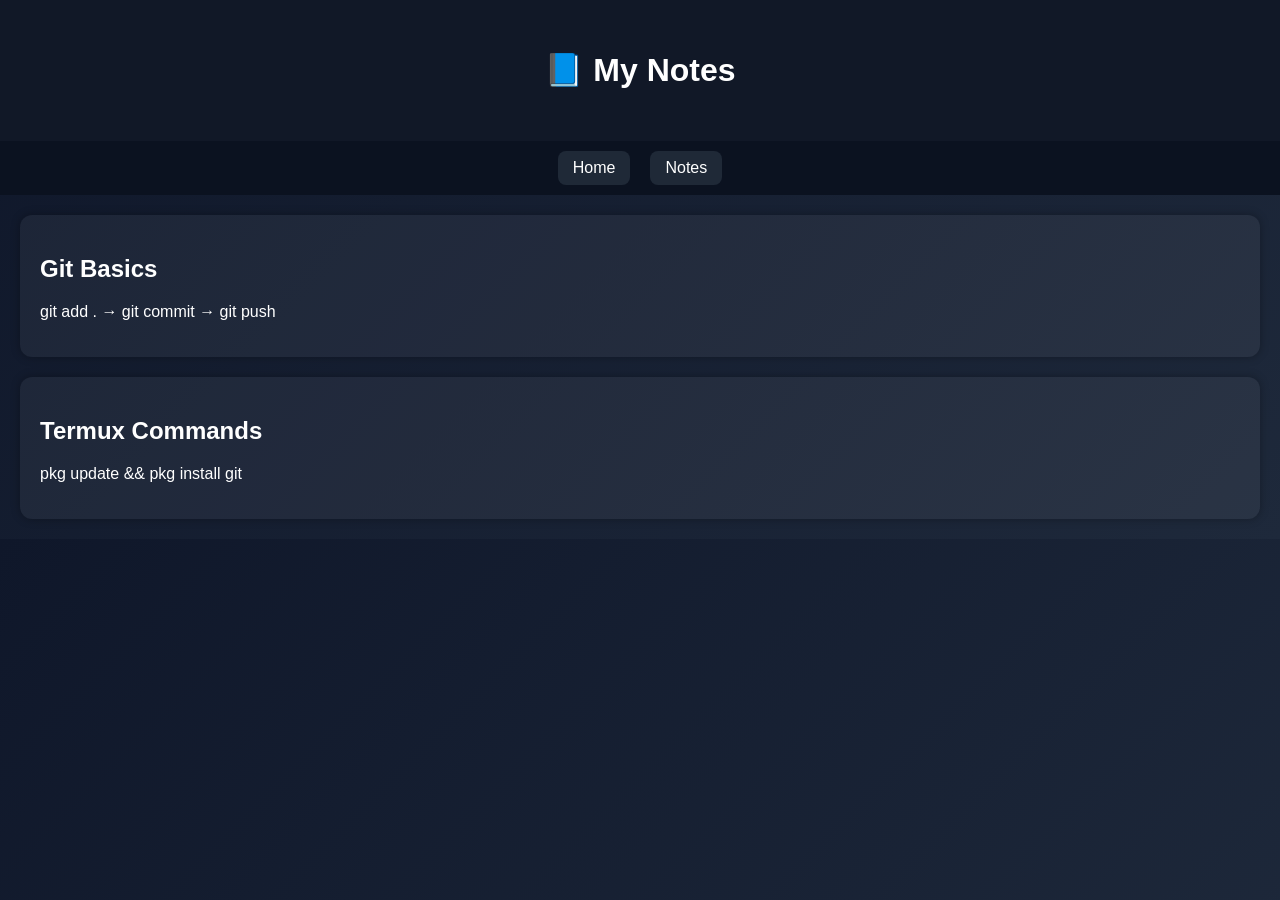
<file: notes.html>
<!DOCTYPE html>
<html>
<head>
  <title>Notes</title>
  <link rel="stylesheet" href="style.css">
</head>
<body>

<header>
  <h1>📘 My Notes</h1>
</header>


<nav>
  <a href="index.html">Home</a>
  <a href="notes.html">Notes</a>
</nav>

<section class="card">
  <h2>Git Basics</h2>
  <p>git add . → git commit → git push</p>
</section>

<section class="card">
  <h2>Termux Commands</h2>
  <p>pkg update && pkg install git</p>
</section>

</body>
</html>
</file>
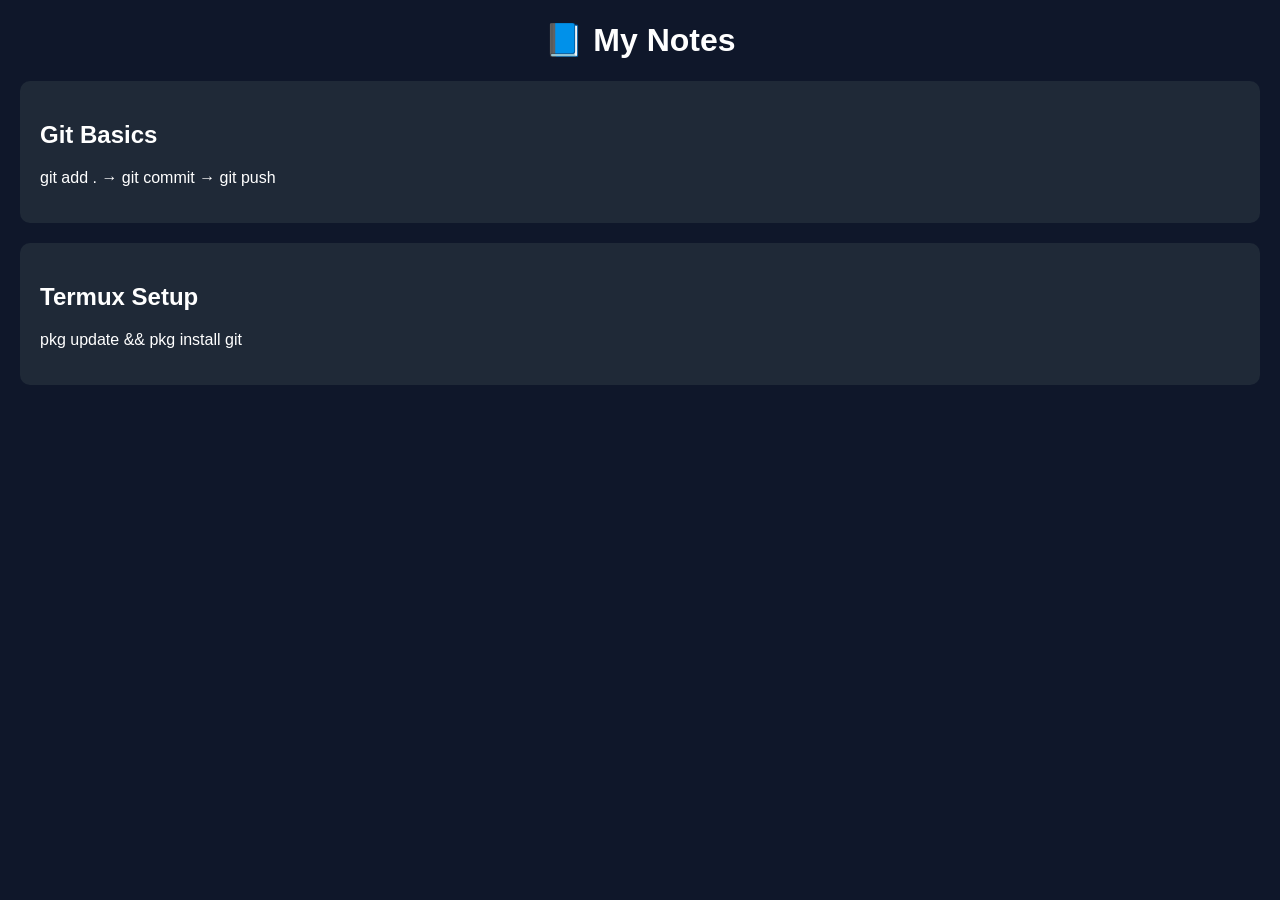
<file: coding-journal/notes.html>
<!DOCTYPE html>
<html>
<head>
  <title>Notes</title>
  <link rel="stylesheet" href="style.css">
</head>
<body>

<h1 style="text-align:center;">📘 My Notes</h1>

<div class="card">
  <h2>Git Basics</h2>
  <p>git add . → git commit → git push</p>
</div>

<div class="card">
  <h2>Termux Setup</h2>
  <p>pkg update && pkg install git</p>
</div>

</body>
</html>
</file>
<file: style.css>
body {
  font-family: Arial;
  margin: 0;
  background: linear-gradient(135deg, #0f172a, #1e293b);
  color: white;
}

header {
  text-align: center;
  padding: 30px;
  background: #111827;
}

nav {
  display: flex;
  justify-content: center;
  gap: 20px;
  padding: 10px;
  background: #0b1220;
}

nav a {
  color: white;
  text-decoration: none;
  padding: 8px 15px;
  border-radius: 8px;
  background: #1f2937;
}

nav a:hover {
  background: #374151;
}

.card {
  margin: 20px;
  padding: 20px;
  background: rgba(255,255,255,0.05);
  border-radius: 12px;
  box-shadow: 0 0 10px rgba(0,0,0,0.3);
}
</file>
<file: coding-journal/style.css>
body {
  font-family: Arial;
  margin: 0;
  background: #0f172a;
  color: white;
}

header {
  text-align: center;
  padding: 20px;
  background: #1e293b;
}

nav {
  display: flex;
  justify-content: center;
  gap: 20px;
  padding: 10px;
  background: #111827;
}

nav a {
  color: white;
  text-decoration: none;
}

.card {
  margin: 20px;
  padding: 20px;
  background: #1f2937;
  border-radius: 10px;
}
</file>
